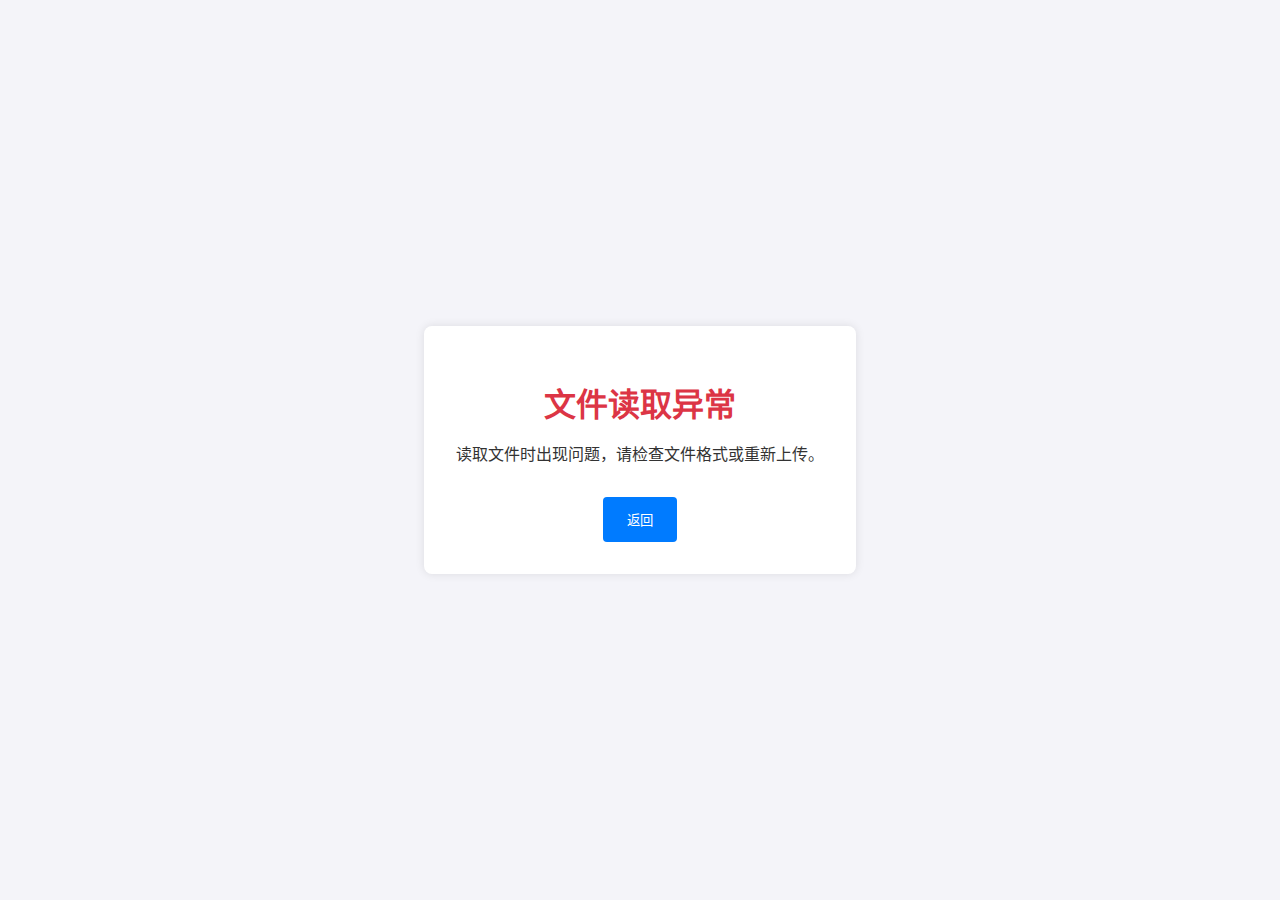
<file: templates/upload_app/read_excel_error.html>
<!DOCTYPE html>
<html lang="zh-CN">
<head>
    <meta charset="UTF-8">
    <meta name="viewport" content="width=device-width, initial-scale=1.0">
    <title>文件读取异常</title>
    <style>
        body {
            font-family: Arial, sans-serif;
            display: flex;
            flex-direction: column;
            align-items: center;
            justify-content: center;
            height: 100vh;
            margin: 0;
            background-color: #f4f4f9;
        }
        .error-container {
            background-color: #fff;
            padding: 2rem;
            border-radius: 8px;
            box-shadow: 0 0 10px rgba(0, 0, 0, 0.1);
            text-align: center;
        }
        h1 {
            color: #dc3545;
            margin-bottom: 1rem;
        }
        p {
            color: #333;
            margin-bottom: 2rem;
        }
        button {
            background-color: #007bff;
            color: white;
            border: none;
            padding: 0.8rem 1.5rem;
            border-radius: 4px;
            cursor: pointer;
            transition: background-color 0.3s ease;
        }
        button:hover {
            background-color: #0056b3;
        }
    </style>
</head>
<body>
    <div class="error-container">
        <h1>文件读取异常</h1>
        <p id="error-message">读取文件时出现问题，请检查文件格式或重新上传。</p>
        <button onclick="history.back()">返回</button>
    </div>
    <script>
        // 若有具体的错误信息，可通过 JavaScript 动态设置
        const urlParams = new URLSearchParams(window.location.search);
        const errorMsg = urlParams.get('error');
        if (errorMsg) {
            document.getElementById('error-message').textContent = errorMsg;
        }
    </script>
</body>
</html>
</file>
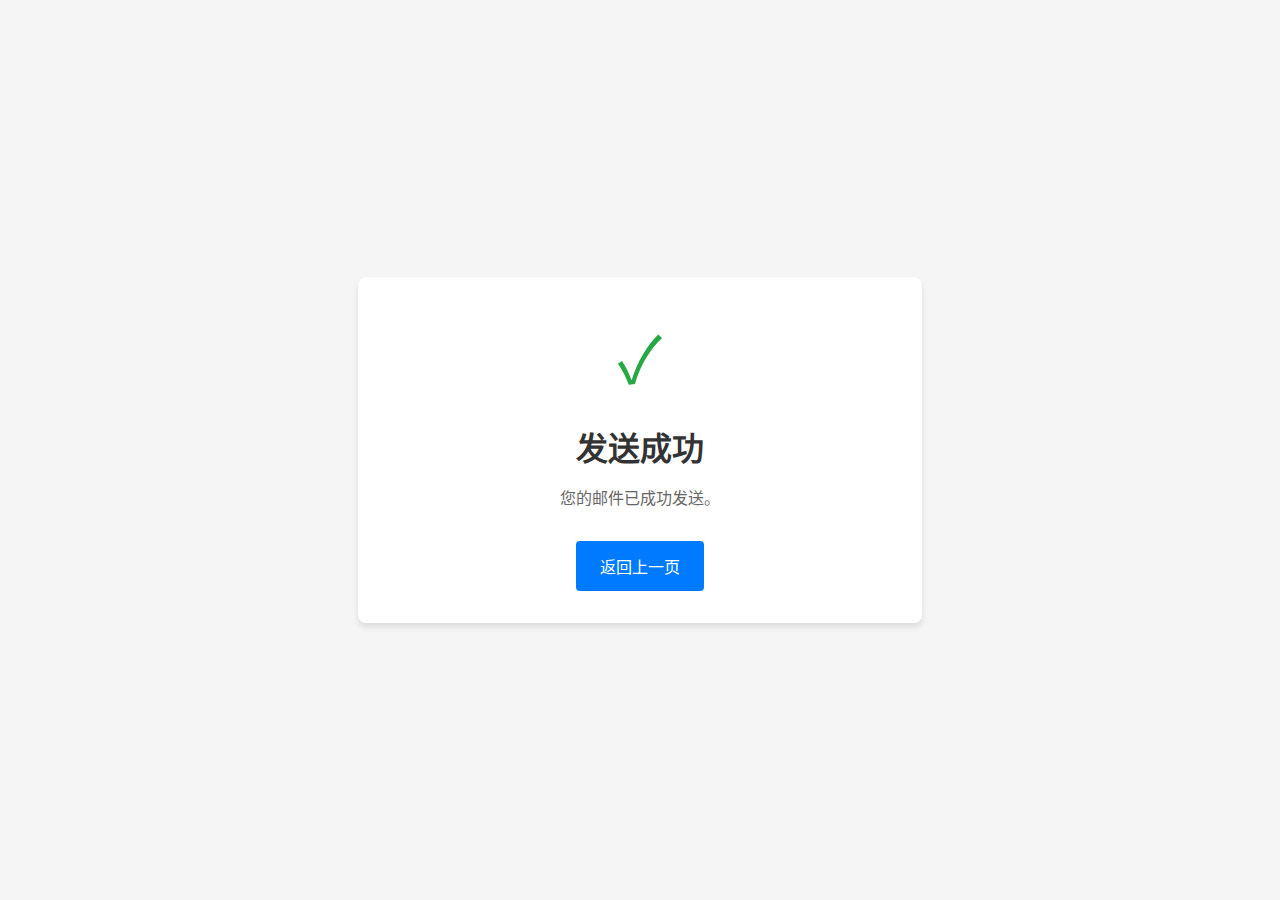
<file: templates/upload_app/send_success.html>
<!DOCTYPE html>
<html lang="zh-CN">
<head>
    <meta charset="UTF-8">
    <meta name="viewport" content="width=device-width, initial-scale=1.0">
    <title>发送成功</title>
    <style>
        body {
            font-family: 'Segoe UI', Tahoma, Geneva, Verdana, sans-serif;
            background-color: #f5f5f5;
            display: flex;
            justify-content: center;
            align-items: center;
            height: 100vh;
            margin: 0;
        }

        .success-container {
            background-color: white;
            padding: 2rem;
            border-radius: 8px;
            box-shadow: 0 4px 6px rgba(0, 0, 0, 0.1);
            text-align: center;
            max-width: 500px;
            width: 90%;
        }

        .success-icon {
            color: #28a745;
            font-size: 4rem;
            margin-bottom: 1rem;
        }

        h1 {
            color: #333;
            margin-bottom: 1rem;
        }

        p {
            color: #666;
            margin-bottom: 2rem;
        }

        .back-button {
            background-color: #007bff;
            color: white;
            border: none;
            padding: 0.8rem 1.5rem;
            border-radius: 4px;
            cursor: pointer;
            text-decoration: none;
            display: inline-block;
            transition: background-color 0.3s ease;
        }

        .back-button:hover {
            background-color: #0056b3;
        }
    </style>
</head>
<body>
    <div class="success-container">
        <div class="success-icon">✓</div>
        <h1>发送成功</h1>
        <p>您的邮件已成功发送。</p>
        <a href="javascript:history.back()" class="back-button">返回上一页</a>
    </div>
</body>
</html>
</file>
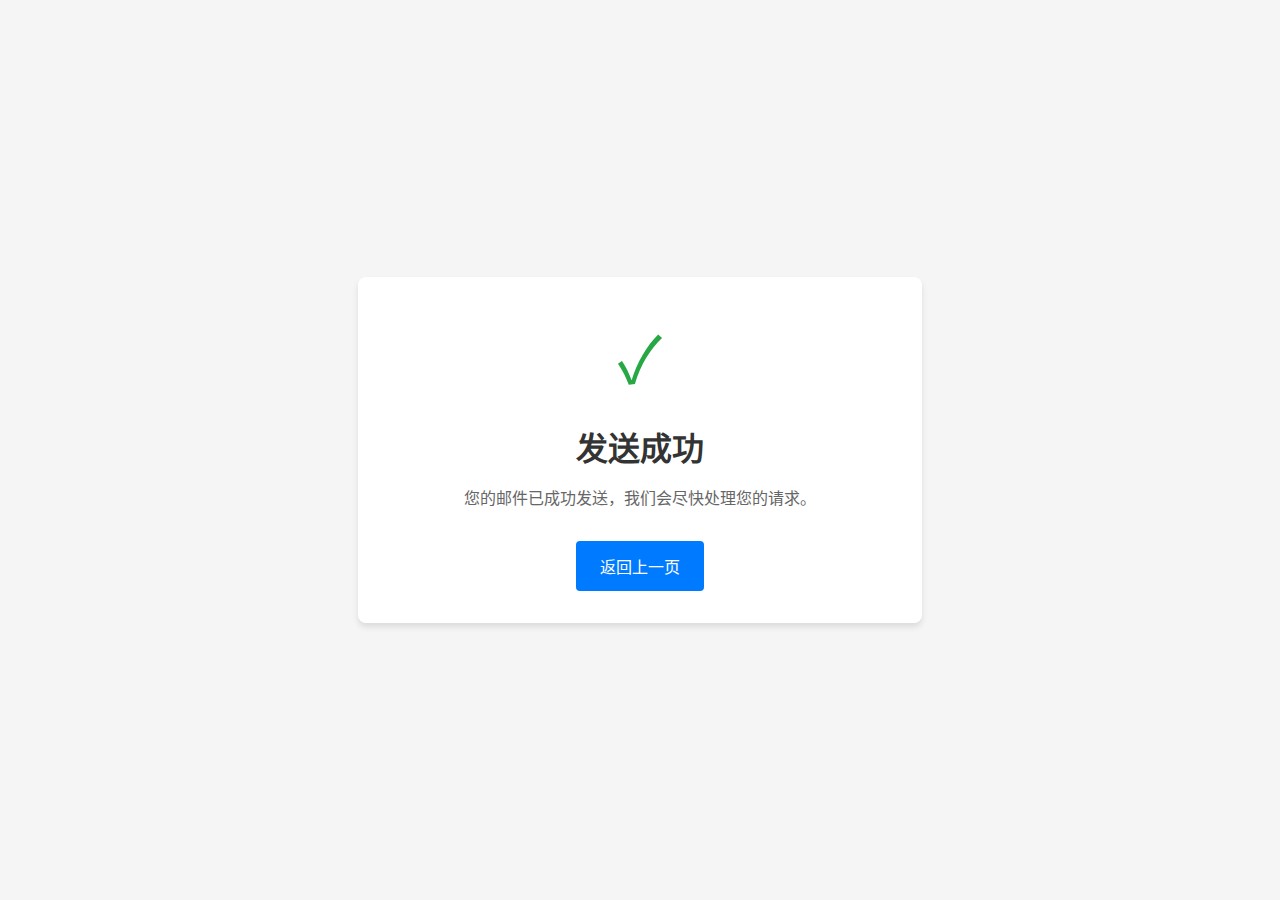
<file: Send_Email/templates/Send_Email/send_success.html>
<!DOCTYPE html>
<html lang="zh-CN">
<head>
    <meta charset="UTF-8">
    <meta name="viewport" content="width=device-width, initial-scale=1.0">
    <title>发送成功</title>
    <style>
        body {
            font-family: 'Segoe UI', Tahoma, Geneva, Verdana, sans-serif;
            background-color: #f5f5f5;
            display: flex;
            justify-content: center;
            align-items: center;
            height: 100vh;
            margin: 0;
        }

        .success-container {
            background-color: white;
            padding: 2rem;
            border-radius: 8px;
            box-shadow: 0 4px 6px rgba(0, 0, 0, 0.1);
            text-align: center;
            max-width: 500px;
            width: 90%;
        }

        .success-icon {
            color: #28a745;
            font-size: 4rem;
            margin-bottom: 1rem;
        }

        h1 {
            color: #333;
            margin-bottom: 1rem;
        }

        p {
            color: #666;
            margin-bottom: 2rem;
        }

        .back-button {
            background-color: #007bff;
            color: white;
            border: none;
            padding: 0.8rem 1.5rem;
            border-radius: 4px;
            cursor: pointer;
            text-decoration: none;
            display: inline-block;
            transition: background-color 0.3s ease;
        }

        .back-button:hover {
            background-color: #0056b3;
        }
    </style>
</head>
<body>
    <div class="success-container">
        <div class="success-icon">✓</div>
        <h1>发送成功</h1>
        <p>您的邮件已成功发送，我们会尽快处理您的请求。</p>
        <a href="javascript:history.back()" class="back-button">返回上一页</a>
    </div>
</body>
</html>
</file>
